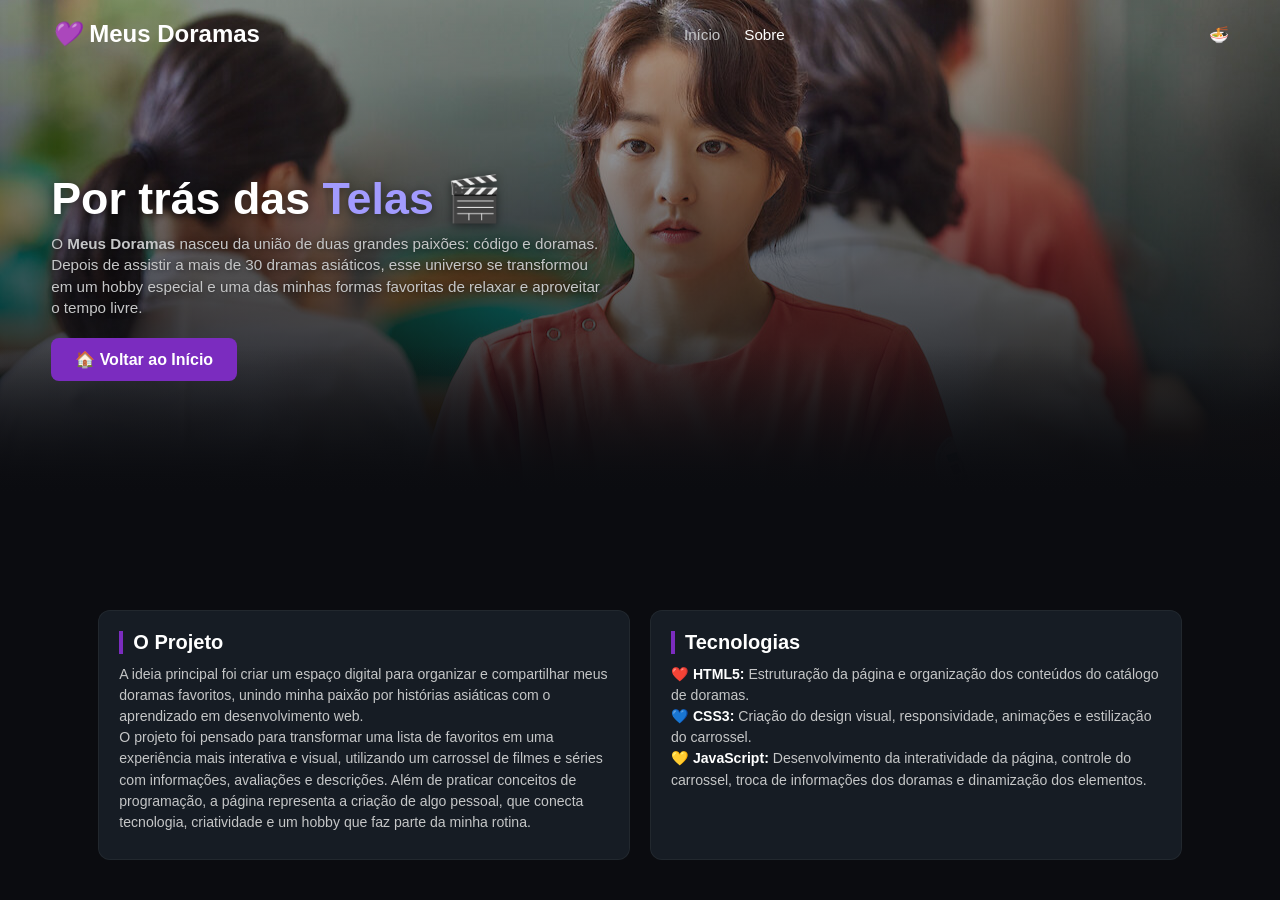
<file: sobre.html>
<!DOCTYPE html>
<html lang="pt-BR">
<head>
  <meta charset="UTF-8">
  <meta name="viewport" content="width=device-width, initial-scale=1.0">
  <title>Sobre - Meus Doramas</title>
  <link rel="stylesheet" href="css/style.css">
</head>
<body>

  <!-- Navbar -->
  <header class="navbar">
    <div class="logo">
      <i class="heart-icon">💜</i> Meus Doramas
    </div>
    <nav class="nav-links">
      <a href="index.html">Início</a>
      <a href="sobre.html" class="active">Sobre</a>
    </nav>
    <div class="nav-actions">
      <div class="profile-icon">🍜</div>
    </div>
  </header>

  <!-- Hero / Sobre  -->
  <section class="hero sobre-hero" style="background-image: linear-gradient(to top, #0b0c10, rgba(11, 12, 16, 0.2)), url('assets/images/uma-dose-diaria-de-sol.jpg');">
    <div class="hero-content sobre-content">
      <h1 class="hero-title">Por trás das <span class="highlight">Telas 🎬</span></h1>
      <p class="hero-description">
        O <strong>Meus Doramas</strong> nasceu da união de duas grandes paixões: código e doramas. Depois de assistir a mais de 30 dramas asiáticos, esse universo se transformou em um hobby especial e uma das minhas formas favoritas de relaxar e aproveitar o tempo livre.
      </p>
      <div class="hero-buttons">
        <a href="index.html" class="btn-primary" style="text-decoration: none; display: inline-block;">🏠 Voltar ao Início</a>
      </div>
    </div>
  </section>

  <!-- Seção de Detalhes -->
  <main class="container">
    <section class="row-section info-section">
      <div class="info-grid">
        
        <!-- Seção o Projeto -->
        <div class="info-block">
          <h2 class="section-title">O Projeto</h2>
          <p>
            A ideia principal foi criar um espaço digital para organizar e compartilhar meus doramas favoritos, unindo minha paixão por histórias asiáticas com o aprendizado em desenvolvimento web.
          </p>
          <p>
            O projeto foi pensado para transformar uma lista de favoritos em uma experiência mais interativa e visual, utilizando um carrossel de filmes e séries com informações, avaliações e descrições. Além de praticar conceitos de programação, a página representa a criação de algo pessoal, que conecta tecnologia, criatividade e um hobby que faz parte da minha rotina.
          </p>
        </div>
        <!-- Seção de Tecnologias  -->
        <div class="info-block">
          <h2 class="section-title">Tecnologias</h2>
          <p>
            <strong>❤️ HTML5:</strong> Estruturação da página e organização dos conteúdos do catálogo de doramas.
          </p>
          <p>
            <strong>💙 CSS3:</strong> Criação do design visual, responsividade, animações e estilização do carrossel.
          </p>
          <p>
            <strong>💛 JavaScript:</strong> Desenvolvimento da interatividade da página, controle do carrossel, troca de informações dos doramas e dinamização dos elementos.
          </p>
        </div>
      </div>
    </section>
  </main>

</body>
</html>
</file>
<file: css/style.css>
/* RESET */
* {
  margin: 0;
  padding: 0;
  box-sizing: border-box;
  font-family: 'Segoe UI', Tahoma, Geneva, Verdana, sans-serif;
}

:root {
  --bg-color: #0b0c10;
  --text-color: #ffffff;
  --primary-color: #7b2cbf;
  --primary-hover: #9d4edd;
  --card-bg: #1f2833;
  --gray-text: #c5c6c7;
}

body {
  background-color: var(--bg-color);
  color: var(--text-color);
  overflow: hidden; 
  height: 100vh;
  display: flex;
  flex-direction: column;
}

/* NAVBAR */
.navbar {
  display: flex;
  justify-content: space-between;
  align-items: center;
  padding: 20px 4%;
  position: absolute;
  width: 100%;
  z-index: 100;
  gap: 15px;
}

.logo {
  font-size: 1.5rem;
  font-weight: bold;
  display: flex;
  align-items: center;
  gap: 8px;
  white-space: nowrap;
}

.nav-links {
  display: flex;
  gap: 24px;
}

.nav-links a {
  color: var(--gray-text);
  text-decoration: none;
  font-size: 0.95rem;
  transition: color 0.3s;
}

.nav-links a.active, .nav-links a:hover {
  color: var(--text-color);
}

.nav-actions {
  display: flex;
  align-items: center;
  gap: 15px;
}

.search-box input {
  background: rgba(255, 255, 255, 0.1);
  border: none;
  border-radius: 20px;
  padding: 8px 16px;
  color: white;
  outline: none;
  width: 180px;
  transition: width 0.3s ease;
}

.search-box input:focus {
  width: 220px;
  background: rgba(255, 255, 255, 0.15);
}

/* Hero*/
.hero {
  height: 60vh; /* Altura fixa em vez de min-height */
  background-size: cover;
  background-position: center 10%;
  display: flex;
  align-items: center;
  justify-content: space-between;
  padding: 60px 4% 0 4%; /* Reduzido levemente o padding superior */
  position: relative;
  transition: background-image 0.4s ease-in-out, opacity 0.2s ease-in-out;
  z-index: 10;
}

.hero::after {
  content: '';
  position: absolute;
  bottom: 0;
  left: 0;
  width: 100%;
  height: 150px;
  background: linear-gradient(to top, var(--bg-color), transparent);
  pointer-events: none;
}

.hero-content {
  max-width: 650px;
  display: flex;
  flex-direction: column;
  justify-content: center;
  gap: 15px;
  
}

.hero-title {
  font-size: 2.8rem;
  font-weight: 800;
  line-height: 1.1;
  margin: 0;
  text-shadow: 0 2px 10px rgba(0,0,0,0.5);
}

.hero-title .highlight {
  color: #a29bfe;
}

.hero-description {
  color: var(--gray-text);
  line-height: 1.4; 
  font-size: 0.95rem; 
  margin: 0;
  text-shadow: 0 1px 5px rgba(0,0,0,0.5);
  max-width: 550px; /* Limita a largura para o texto não ficar gigante */
}

.hero-buttons {
  display: flex;
  flex-wrap: wrap;
  gap: 15px;
  margin-top: 10px;
  z-index: 20;
}

.btn-primary {
  background-color: var(--primary-color);
  color: white;
  border: none;
  padding: 12px 24px;
  border-radius: 8px;
  font-weight: bold;
  cursor: pointer;
  transition: 0.3s;
}

.btn-primary:hover {
  background-color: var(--primary-hover);
}

.btn-secondary {
  background-color: rgba(255, 255, 255, 0.1);
  color: white;
  border: 1px solid rgba(255, 255, 255, 0.2);
  padding: 12px 24px;
  border-radius: 8px;
  font-weight: bold;
  cursor: pointer;
  transition: 0.3s;
}

.btn-secondary:hover {
  background-color: rgba(255, 255, 255, 0.2);
}

.hero-meta {
  display: flex;
  flex-wrap: wrap;
  align-items: center;
  gap: 12px;
  font-size: 0.9rem;
  color: var(--gray-text);
  margin: 15px 0;
}

.age-rating {
  background-color: #f39c12;
  color: black;
  padding: 2px 6px;
  border-radius: 4px;
  font-weight: bold;
}

.btn-mylist {
  background: rgba(255, 255, 255, 0.1);
  border: 1px solid rgba(255, 255, 255, 0.2);
  color: white;
  padding: 10px 20px;
  border-radius: 20px;
  cursor: pointer;
  align-self: flex-end;
  z-index: 2;
  transition: 0.3s;
}

.btn-mylist:hover {
  background: rgba(255, 255, 255, 0.2);
}

/* SEÇÃO DOS CARDS  */
.container {
  padding: 0 4% 15px 4%; /* Reduzido paddings */
  position: relative;
  z-index: 5;
  margin-top: -100px; /* Sobe os cards sem esmagar o texto */
  flex-grow: 1;
  display: flex;
  flex-direction: column;
  justify-content: flex-end; /* Empurra os cards para a base da tela */
}

.row-section {
  margin-bottom: 10px;
}

.section-title {
  font-size: 1.25rem; 
  margin-bottom: 10px; 
  border-left: 4px solid var(--primary-color);
  padding-left: 10px;
}

.carousel-container {
  position: relative;
  display: flex;
  align-items: center;
  width: 100%;
}

.cards-grid {
  display: flex;
  gap: 20px;
  overflow-x: auto;
  scroll-behavior: smooth;
  width: 100%;
  padding: 10px 0;
}

.cards-grid::-webkit-scrollbar {
  display: none;
}

.cards-grid {
  -ms-overflow-style: none;
  scrollbar-width: none;
}

.card {
  min-width: 140px; /* Reduzido de 180px */
  height: 200px;    /* Reduzido de 270px */
  background-size: cover;
  background-position: center;
  border-radius: 12px;
  position: relative;
  overflow: hidden;
  display: flex;
  align-items: flex-end;
  cursor: pointer;
  transition: transform 0.3s ease;
  flex-shrink: 0;
}

.card:hover {
  transform: scale(1.05);
}

.card::before {
  content: '';
  position: absolute;
  top: 0; left: 0; width: 100%; height: 100%;
  background: linear-gradient(to top, rgba(0,0,0,0.8) 0%, transparent 60%);
}

.card-badge {
  position: absolute;
  top: 12px;
  left: 12px;
  background-color: rgba(123, 44, 191, 0.9);
  padding: 3px 8px;
  border-radius: 6px;
  font-size: 0.8rem;
  font-weight: bold;
}

.card-info {
  position: relative;
  padding: 12px;
  z-index: 2;
}

.card-info h3 {
  font-size: 0.95rem;
  font-weight: 600;
  margin-bottom: 4px;
}

.card-info p {
  font-size: 0.8rem;
  color: var(--gray-text);
}

.carousel-btn {
  position: absolute;
  border: none;
  color: #e1e1e1;
  width: 40px;
  height: 40px;
  border-radius: 50%;
  cursor: pointer;
  z-index: 5;
  font-weight: 600;
  background-color: #900a97;
  display: flex;
  align-items: center;
  justify-content: center;
  transition: opacity 0.3s ease, transform 0.2s;
}

.carousel-btn:hover {
  transform: scale(1.1);
  background-color: var(--primary-hover);
}

.carousel-btn.prev { left: -20px; }
.carousel-btn.next { right: -20px; }

/* CATEGORIAS */
.categories-grid {
  display: grid;
  grid-template-columns: repeat(auto-fill, minmax(140px, 1fr));
  gap: 12px;
}

.category-item {
  background-color: rgba(255, 255, 255, 0.05);
  border: 1px solid rgba(255, 255, 255, 0.1);
  padding: 16px;
  border-radius: 8px;
  text-align: center;
  cursor: pointer;
  font-weight: 500;
  transition: 0.2s;
}

.category-item:hover {
  background-color: var(--primary-color);
  border-color: var(--primary-hover);
}

/* PÁGINA SOBRE*/
.sobre-hero {
  height: 55vh; 
  background-position: center 25%; 
  display: flex;
  align-items: center;
  padding: 60px 4% 0 4%;
  position: relative;
}

.sobre-content {
  max-width: 650px;
  display: flex;
  flex-direction: column;
  gap: 10px; 
}

.sobre-content .hero-title {
  font-size: 2.8rem;
}

.sobre-content .hero-description {
  font-size: 0.95rem;
  line-height: 1.4;
}

.info-section {
  margin-top: -100px; 
  padding: 0 4% 15px 4%;
  position: relative;
  z-index: 5;
  flex-grow: 1;
  display: flex;
  flex-direction: column;
  justify-content: flex-end;
}

.btn-back-container {
  margin-bottom: 10px; /* Diminui a distância do botão para os blocos */
}

.info-grid {
  display: grid;
  grid-template-columns: repeat(auto-fit, minmax(300px, 1fr));
  gap: 20px; /* Reduzido de 40px para economizar espaço */
}

.info-grid {
  display: grid;
  grid-template-columns: repeat(auto-fit, minmax(300px, 1fr));
  gap: 20px; 
}

.info-block {
 background: rgba(31, 40, 51, 0.6); /* Fundo escuro semi-transparente para melhor leitura */
  backdrop-filter: blur(10px); /* Efeito de vidro que destaca o texto da imagem de fundo */
  border: 1px solid rgba(255, 255, 255, 0.05);
  padding: 20px; 
  border-radius: 12px;
  transition: transform 0.3s ease, border-color 0.3s ease;
  height: 250px; /* Limita a altura dos blocos para evitar rolagem */
  overflow-y: auto; 
}

.info-block:hover {
  transform: translateY(-5px);
  border-color: rgba(123, 44, 191, 0.4);
}

.info-block p {
  color: var(--gray-text);
  line-height: 1.8;
  font-size: 1rem;
  border-radius: 4px;
}

.info-block code {
  background: rgba(123, 44, 191, 0.2);
  color: var(--primary-hover);
  padding: 2px 6px;
  border-radius: 4px;
  font-family: monospace;
}

.info-block h3 {
  font-size: 1.2rem;
  margin-bottom: 10px;
}

.info-block p {
  color: var(--gray-text);
  line-height: 1.5; /* Reduzido de 1.8 para compactar */
  font-size: 0.88rem; /* Reduzido de 1rem para caber todo o conteúdo */
}

.info-block strong {
  color: #fff;
}

.info-block code {
  background: rgba(123, 44, 191, 0.2);
  color: var(--primary-hover);
  padding: 2px 6px;
  border-radius: 4px;
  font-family: monospace;
}

.info-block strong {
  color: #fff;
}

/* Responsividade) */

/* TELAS MÉDIAS (Menor que 1024px)*/
@media (max-width: 1024px) {
  .hero-title {
    font-size: 2.8rem;
  }
  
  .search-box input {
    width: 150px;
  }
  
  .search-box input:focus {
    width: 180px;
  }
}

/* --- DISPOSITIVOS MÓVEIS (Menor que 768px) --- */
@media (max-width: 768px) {
  .navbar {
    padding: 15px 5%;
  }

  /* Esconde os links de texto do menu no celular para não amontoar */
  .nav-links {
    display: none; 
  }

  .hero {
    min-height: 90vh; /* Aumenta a altura no celular para acomodar o texto sem esmagar */
    padding: 100px 5% 40px 5%;
    flex-direction: column;
    justify-content: flex-end;
  }

  .hero-content {
    max-width: 100%;
    text-align: center;
    align-items: center;
  }

  .hero-title {
    font-size: 2.2rem;
  }

  .hero-description {
    font-size: 0.95rem;
  }

  .hero-buttons {
    justify-content: center;
    width: 100%;
  }

  .btn-primary, .btn-secondary {
    width: 100%; /* Botões ocupam largura total no celular para facilitar o clique */
    max-width: 280px;
    text-align: center;
  }

  .hero-meta {
    justify-content: center;
    font-size: 0.85rem;
  }

  .btn-mylist {
    align-self: center; /* Centraliza o botão de lista no mobile */
    margin-top: 15px;
  }

  .container {
    padding: 40px 5% 0 5%;
  }

  /* Esconde as setas físicas do carrossel no mobile (o usuário arrasta com o dedo) */
  .carousel-btn {
    display: none;
  }
}

@media (max-width: 768px) {
  body {
    overflow-y: auto; /* Permite rolar no celular */
    height: auto;
  }
  .hero {
    height: auto; /* Deixa o conteúdo respirar no celular */
    min-height: 80vh;
  }
  .container {
    margin-top: 0; /* Remove a margem negativa no mobile */
  }
}

/* --- CELULARES PEQUENOS (Menor que 480px) --- */
@media (max-width: 480px) {
  .logo {
    font-size: 1.2rem;
  }

  .search-box input {
    width: 120px;
    padding: 6px 12px;
  }

  .search-box input:focus {
    width: 140px;
  }

  .hero-title {
    font-size: 1.8rem;
  }

  .card {
    min-width: 150px; /* Reduz ligeiramente o card para caber melhor na visualização do celular */
    height: 225px;
  }

  .categories-grid {
    grid-template-columns: repeat(auto-fill, minmax(110px, 1fr));
  }

  .category-item {
    padding: 12px 8px;
    font-size: 0.85rem;
  }

  
}
</file>
